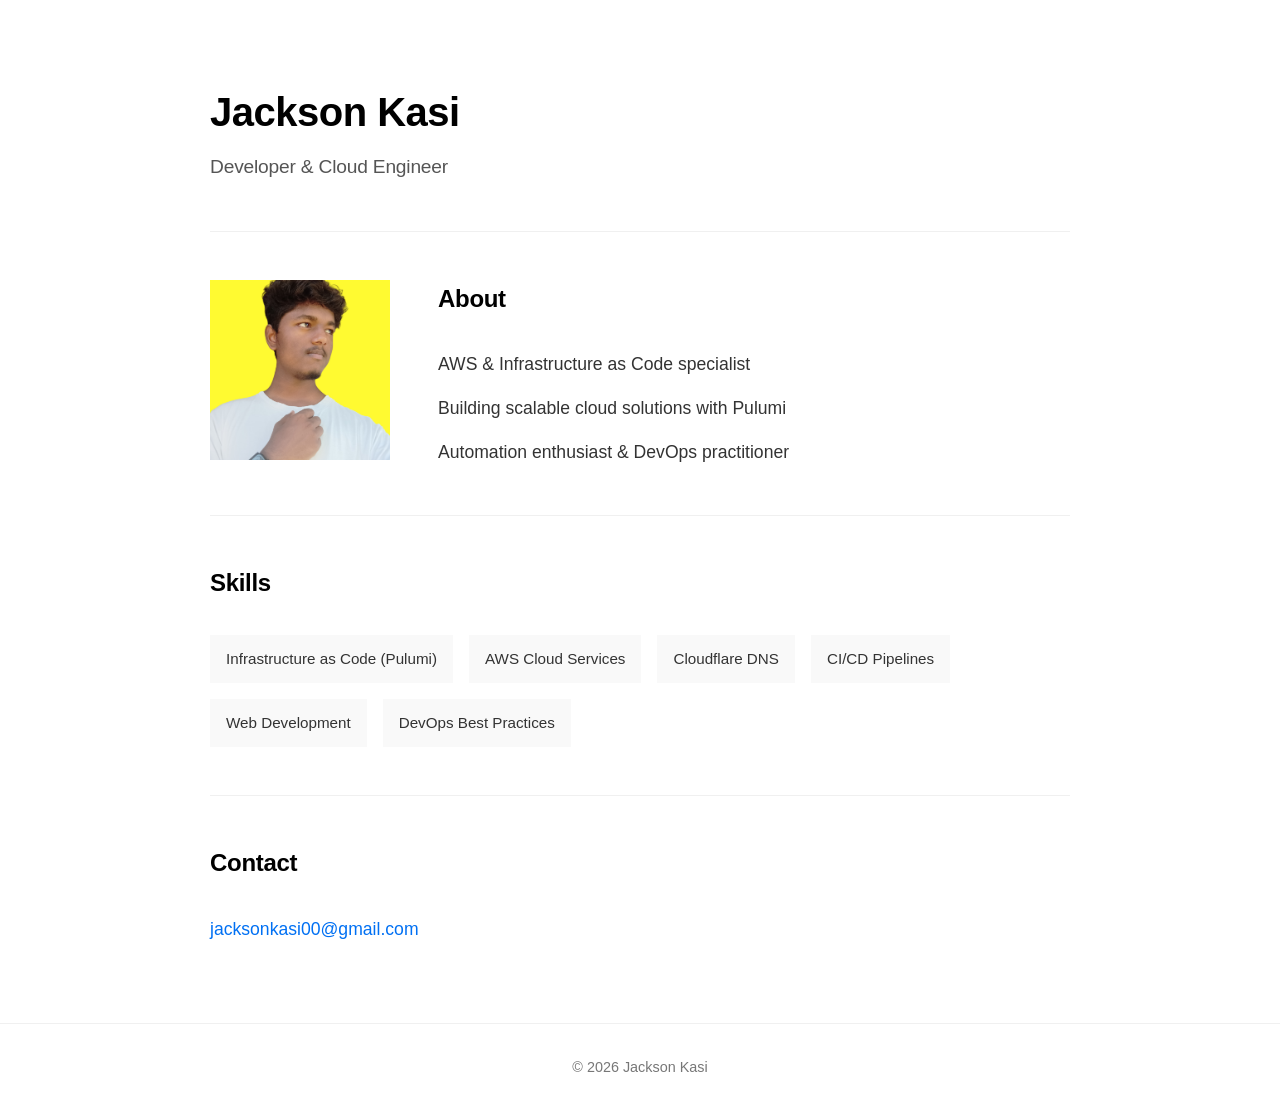
<file: src/index.html>
<!DOCTYPE html>
<html lang="en">
<head>
    <meta charset="UTF-8">
    <meta name="viewport" content="width=device-width, initial-scale=1.0">
    <title>Jackson Kasi</title>
    <link rel="stylesheet" href="styles.css">
</head>
<body>
    <div class="container">
        <header>
            <h1>Jackson Kasi</h1>
            <div class="title">Developer & Cloud Engineer</div>
        </header>
        
        <section id="about">
            <div class="about-content">
                <div class="profile-pic">
                    <img src="assets/profile.jpg" alt="Jackson Kasi" />
                </div>
                <div class="bio">
                    <h2>About</h2>
                    <div class="bio-points">
                        <div class="point">AWS & Infrastructure as Code specialist</div>
                        <div class="point">Building scalable cloud solutions with Pulumi</div>
                        <div class="point">Automation enthusiast & DevOps practitioner</div>
                    </div>
                </div>
            </div>
        </section>
        
        <section id="skills">
            <h2>Skills</h2>
            <div class="skills-container">
                <div class="skill-item">Infrastructure as Code (Pulumi)</div>
                <div class="skill-item">AWS Cloud Services</div>
                <div class="skill-item">Cloudflare DNS</div>
                <div class="skill-item">CI/CD Pipelines</div>
                <div class="skill-item">Web Development</div>
                <div class="skill-item">DevOps Best Practices</div>
            </div>
        </section>
        
        <section id="contact">
            <h2>Contact</h2>
            <a href="mailto:jacksonkasi00@gmail.com" class="contact-link">jacksonkasi00@gmail.com</a>
        </section>
    </div>

    <footer>
        <div class="container">
            <p>© <script>document.write(new Date().getFullYear())</script> Jackson Kasi</p>
        </div>
    </footer>

    <script src="main.js"></script>
</body>
</html>
</file>
<file: src/styles.css>
* {
    margin: 0;
    padding: 0;
    box-sizing: border-box;
}

body {
    font-family: -apple-system, BlinkMacSystemFont, "Segoe UI", Roboto, Helvetica, Arial, sans-serif;
    line-height: 1.6;
    color: #111;
    background-color: #fff;
}

.container {
    max-width: 900px;
    margin: 0 auto;
    padding: 0 20px;
}

header {
    padding: 5rem 0 3rem;
    text-align: left;
}

header h1 {
    font-size: 2.5rem;
    font-weight: 700;
    letter-spacing: -0.5px;
    margin-bottom: 0.5rem;
    color: #000;
}

header .title {
    font-size: 1.2rem;
    color: #555;
    letter-spacing: -0.2px;
}

section {
    padding: 3rem 0;
    border-top: 1px solid #f0f0f0;
}

h2 {
    font-size: 1.5rem;
    font-weight: 600;
    margin-bottom: 2rem;
    letter-spacing: -0.3px;
    color: #000;
}

.about-content {
    display: flex;
    align-items: flex-start;
    gap: 3rem;
}

.profile-pic img {
    width: 180px;
    height: 180px;
    object-fit: cover;
}

.bio {
    flex: 1;
}

.bio-points {
    display: flex;
    flex-direction: column;
    gap: 1rem;
}

.point {
    font-size: 1.1rem;
    color: #333;
}

.skills-container {
    display: flex;
    flex-wrap: wrap;
    gap: 1rem;
}

.skill-item {
    padding: 0.75rem 1rem;
    background-color: #f9f9f9;
    color: #333;
    font-size: 0.95rem;
}

.contact-link {
    display: inline-block;
    color: #0070f3;
    text-decoration: none;
    font-size: 1.1rem;
}

.contact-link:hover {
    text-decoration: underline;
}

footer {
    padding: 2rem 0;
    color: #777;
    font-size: 0.9rem;
    text-align: center;
    border-top: 1px solid #f0f0f0;
    margin-top: 2rem;
}

@media (max-width: 768px) {
    .about-content {
        flex-direction: column;
        gap: 2rem;
    }
    
    .profile-pic {
        margin: 0 auto;
    }
    
    header {
        padding: 3rem 0 2rem;
        text-align: center;
    }
}
</file>
